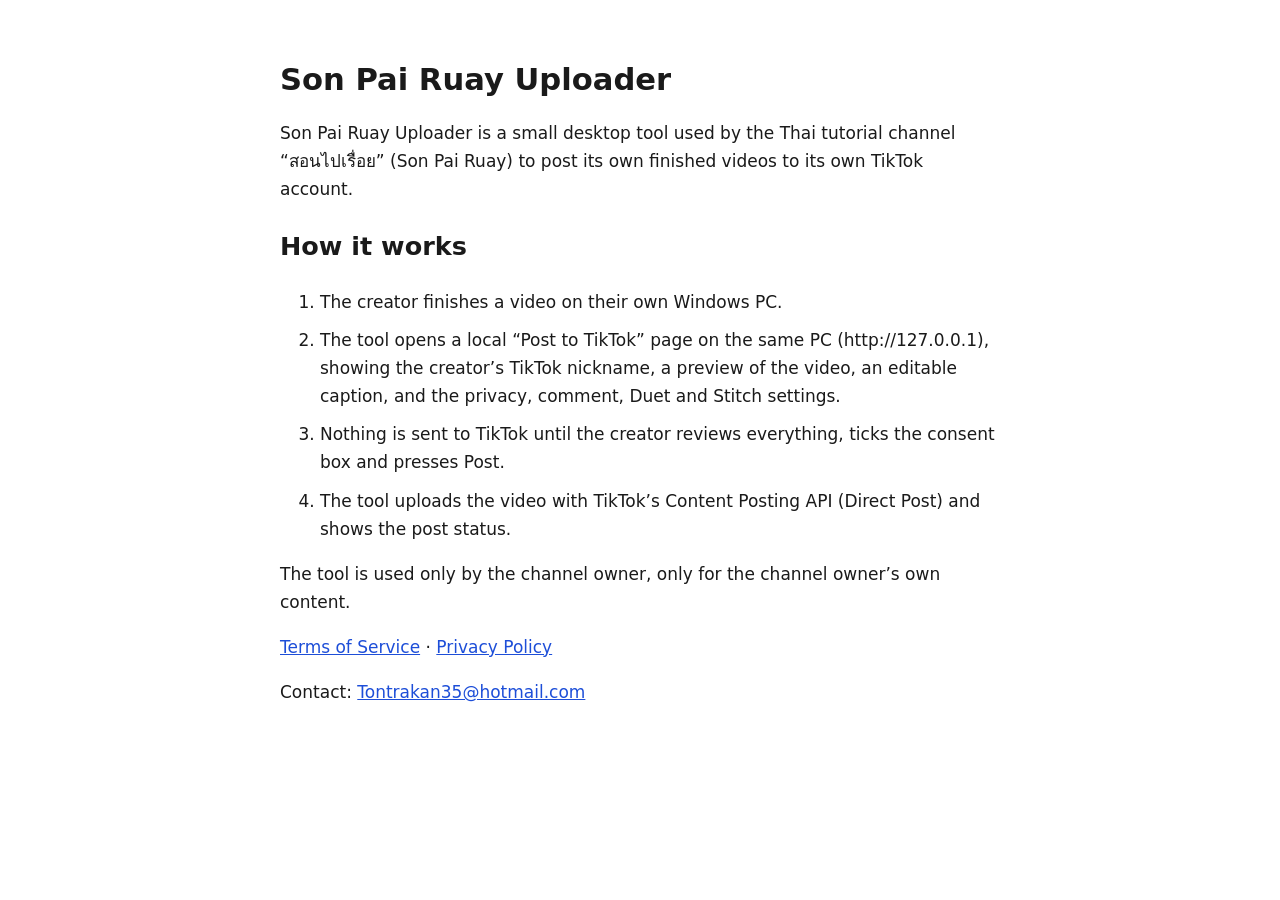
<file: index.html>
<!doctype html>
<html lang="en">
<head>
<meta charset="utf-8">
<meta name="viewport" content="width=device-width, initial-scale=1">
<title>Son Pai Ruay Uploader</title>
<link rel="stylesheet" href="style.css">
</head>
<body>
<main>
<h1>Son Pai Ruay Uploader</h1>
<p>Son Pai Ruay Uploader is a small desktop tool used by the Thai tutorial channel “สอนไปเรื่อย” (Son Pai Ruay) to post
its own finished videos to its own TikTok account.</p>

<h2>How it works</h2>
<ol>
<li>The creator finishes a video on their own Windows PC.</li>
<li>The tool opens a local “Post to TikTok” page on the same PC (http://127.0.0.1), showing the creator’s TikTok
nickname, a preview of the video, an editable caption, and the privacy, comment, Duet and Stitch settings.</li>
<li>Nothing is sent to TikTok until the creator reviews everything, ticks the consent box and presses Post.</li>
<li>The tool uploads the video with TikTok’s Content Posting API (Direct Post) and shows the post status.</li>
</ol>
<p>The tool is used only by the channel owner, only for the channel owner’s own content.</p>

<p><a href="terms.html">Terms of Service</a> · <a href="privacy.html">Privacy Policy</a></p>
<p>Contact: <a href="mailto:Tontrakan35@hotmail.com">Tontrakan35@hotmail.com</a></p>
</main>
</body>
</html>
</file>
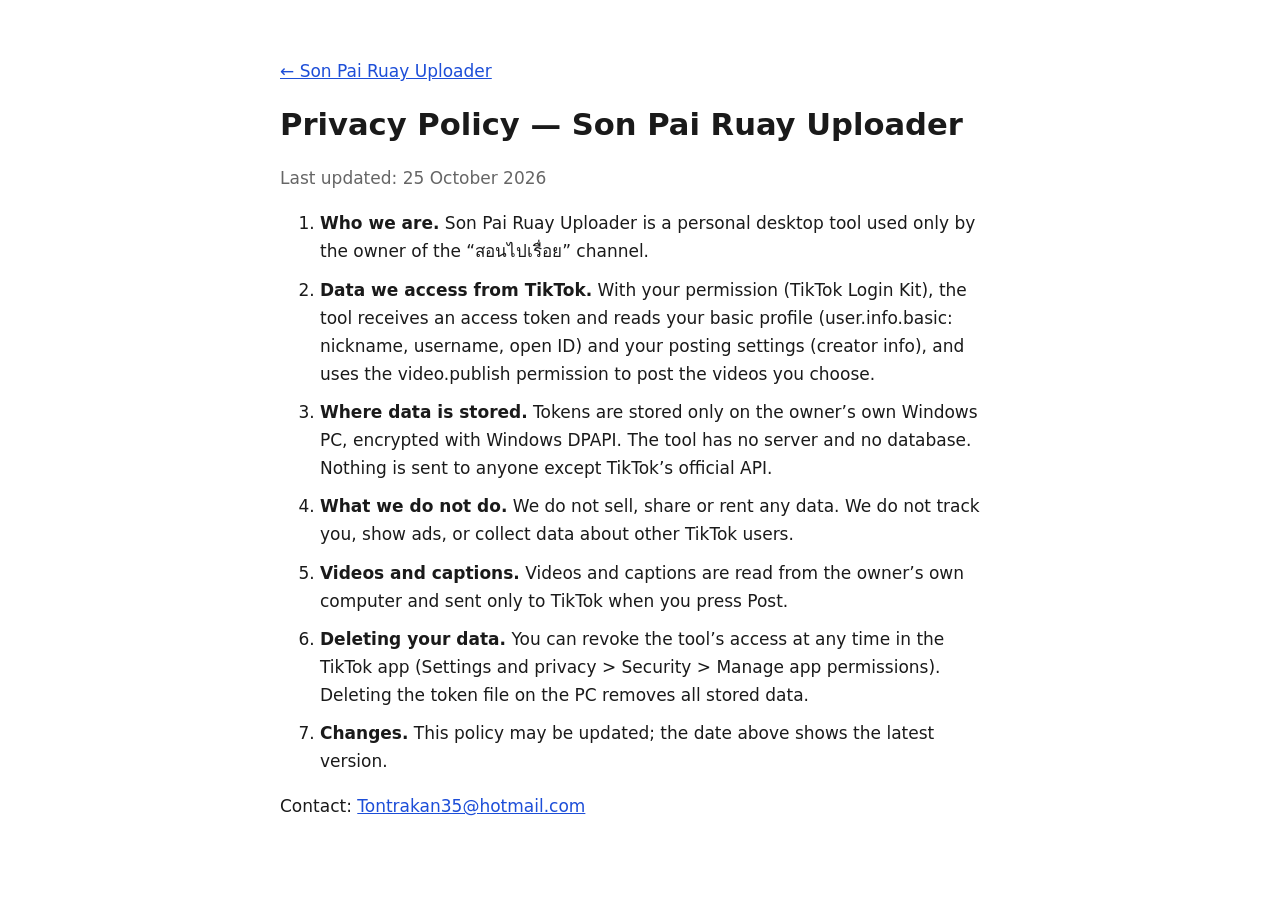
<file: privacy.html>
<!doctype html>
<html lang="en">
<head>
<meta charset="utf-8">
<meta name="viewport" content="width=device-width, initial-scale=1">
<title>Privacy Policy — Son Pai Ruay Uploader</title>
<link rel="stylesheet" href="style.css">
</head>
<body>
<main>
<p><a href="./">← Son Pai Ruay Uploader</a></p>
<h1>Privacy Policy — Son Pai Ruay Uploader</h1>
<p class="muted">Last updated: 25 October 2026</p>
<ol>
<li><b>Who we are.</b> Son Pai Ruay Uploader is a personal desktop tool used only by the owner of the “สอนไปเรื่อย”
channel.</li>
<li><b>Data we access from TikTok.</b> With your permission (TikTok Login Kit), the tool receives an access token and
reads your basic profile (user.info.basic: nickname, username, open ID) and your posting settings (creator info), and
uses the video.publish permission to post the videos you choose.</li>
<li><b>Where data is stored.</b> Tokens are stored only on the owner’s own Windows PC, encrypted with Windows DPAPI.
The tool has no server and no database. Nothing is sent to anyone except TikTok’s official API.</li>
<li><b>What we do not do.</b> We do not sell, share or rent any data. We do not track you, show ads, or collect data
about other TikTok users.</li>
<li><b>Videos and captions.</b> Videos and captions are read from the owner’s own computer and sent only to TikTok
when you press Post.</li>
<li><b>Deleting your data.</b> You can revoke the tool’s access at any time in the TikTok app (Settings and privacy &gt;
Security &gt; Manage app permissions). Deleting the token file on the PC removes all stored data.</li>
<li><b>Changes.</b> This policy may be updated; the date above shows the latest version.</li>
</ol>
<p>Contact: <a href="mailto:Tontrakan35@hotmail.com">Tontrakan35@hotmail.com</a></p>
</main>
</body>
</html>
</file>
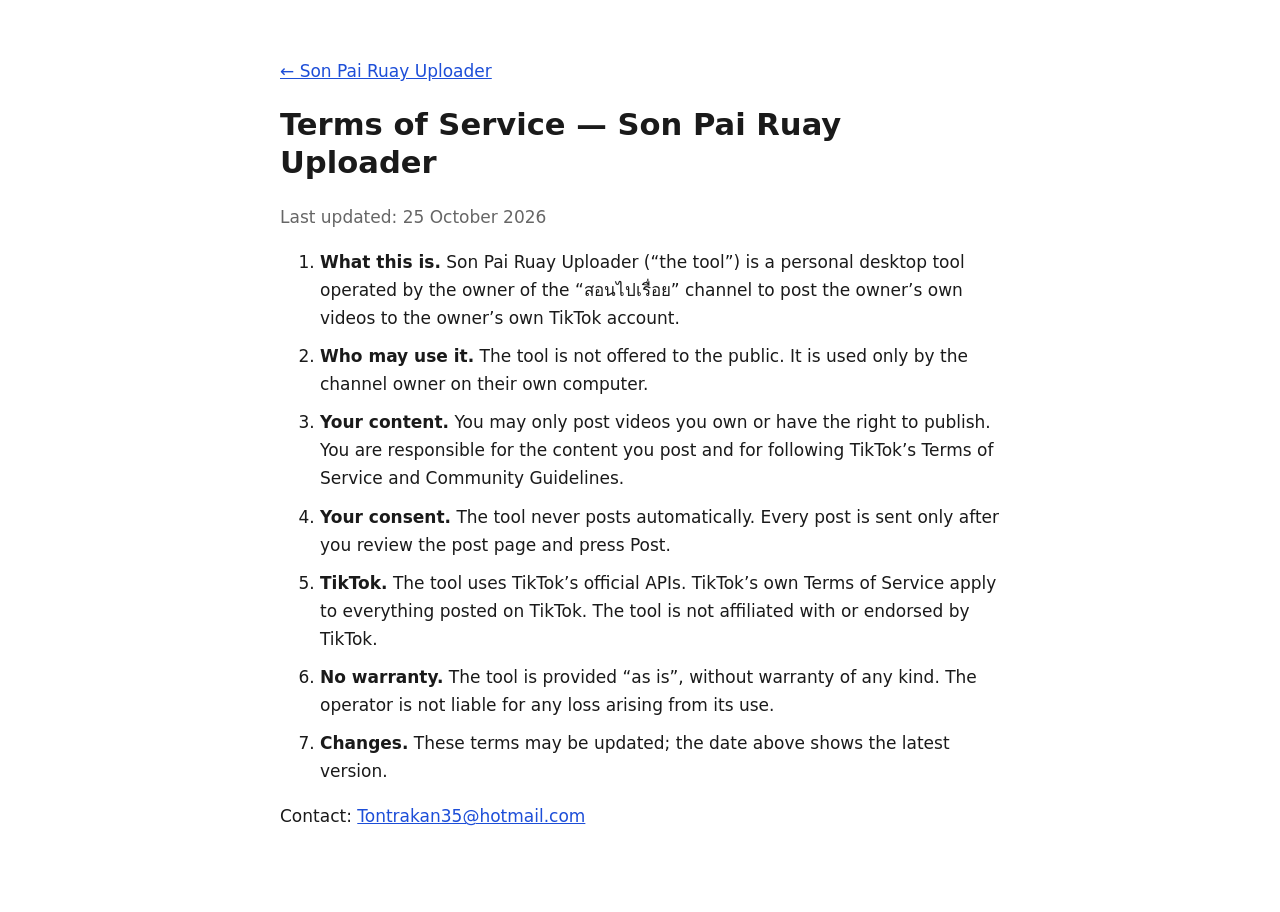
<file: terms.html>
<!doctype html>
<html lang="en">
<head>
<meta charset="utf-8">
<meta name="viewport" content="width=device-width, initial-scale=1">
<title>Terms of Service — Son Pai Ruay Uploader</title>
<link rel="stylesheet" href="style.css">
</head>
<body>
<main>
<p><a href="./">← Son Pai Ruay Uploader</a></p>
<h1>Terms of Service — Son Pai Ruay Uploader</h1>
<p class="muted">Last updated: 25 October 2026</p>
<ol>
<li><b>What this is.</b> Son Pai Ruay Uploader (“the tool”) is a personal desktop tool operated by the owner of the
“สอนไปเรื่อย” channel to post the owner’s own videos to the owner’s own TikTok account.</li>
<li><b>Who may use it.</b> The tool is not offered to the public. It is used only by the channel owner on their own
computer.</li>
<li><b>Your content.</b> You may only post videos you own or have the right to publish. You are responsible for the
content you post and for following TikTok’s Terms of Service and Community Guidelines.</li>
<li><b>Your consent.</b> The tool never posts automatically. Every post is sent only after you review the post page and
press Post.</li>
<li><b>TikTok.</b> The tool uses TikTok’s official APIs. TikTok’s own Terms of Service apply to everything posted on
TikTok. The tool is not affiliated with or endorsed by TikTok.</li>
<li><b>No warranty.</b> The tool is provided “as is”, without warranty of any kind. The operator is not liable for any
loss arising from its use.</li>
<li><b>Changes.</b> These terms may be updated; the date above shows the latest version.</li>
</ol>
<p>Contact: <a href="mailto:Tontrakan35@hotmail.com">Tontrakan35@hotmail.com</a></p>
</main>
</body>
</html>
</file>
<file: style.css>
:root { --bg: #ffffff; --fg: #1a1a1a; --muted: #666666; --link: #1d4ed8; }
@media (prefers-color-scheme: dark) { :root { --bg: #111418; --fg: #e8e8e8; --muted: #9aa0a6; --link: #7aa2ff; } }
body { margin: 0; background: var(--bg); color: var(--fg);
       font: 17px/1.65 system-ui, -apple-system, "Segoe UI", "Leelawadee UI", sans-serif; }
main { max-width: 720px; margin: 0 auto; padding: 40px 16px 64px; }
h1 { font-size: 1.8em; line-height: 1.25; }
a { color: var(--link); }
li { margin-bottom: .6em; }
.muted { color: var(--muted); }
</file>
